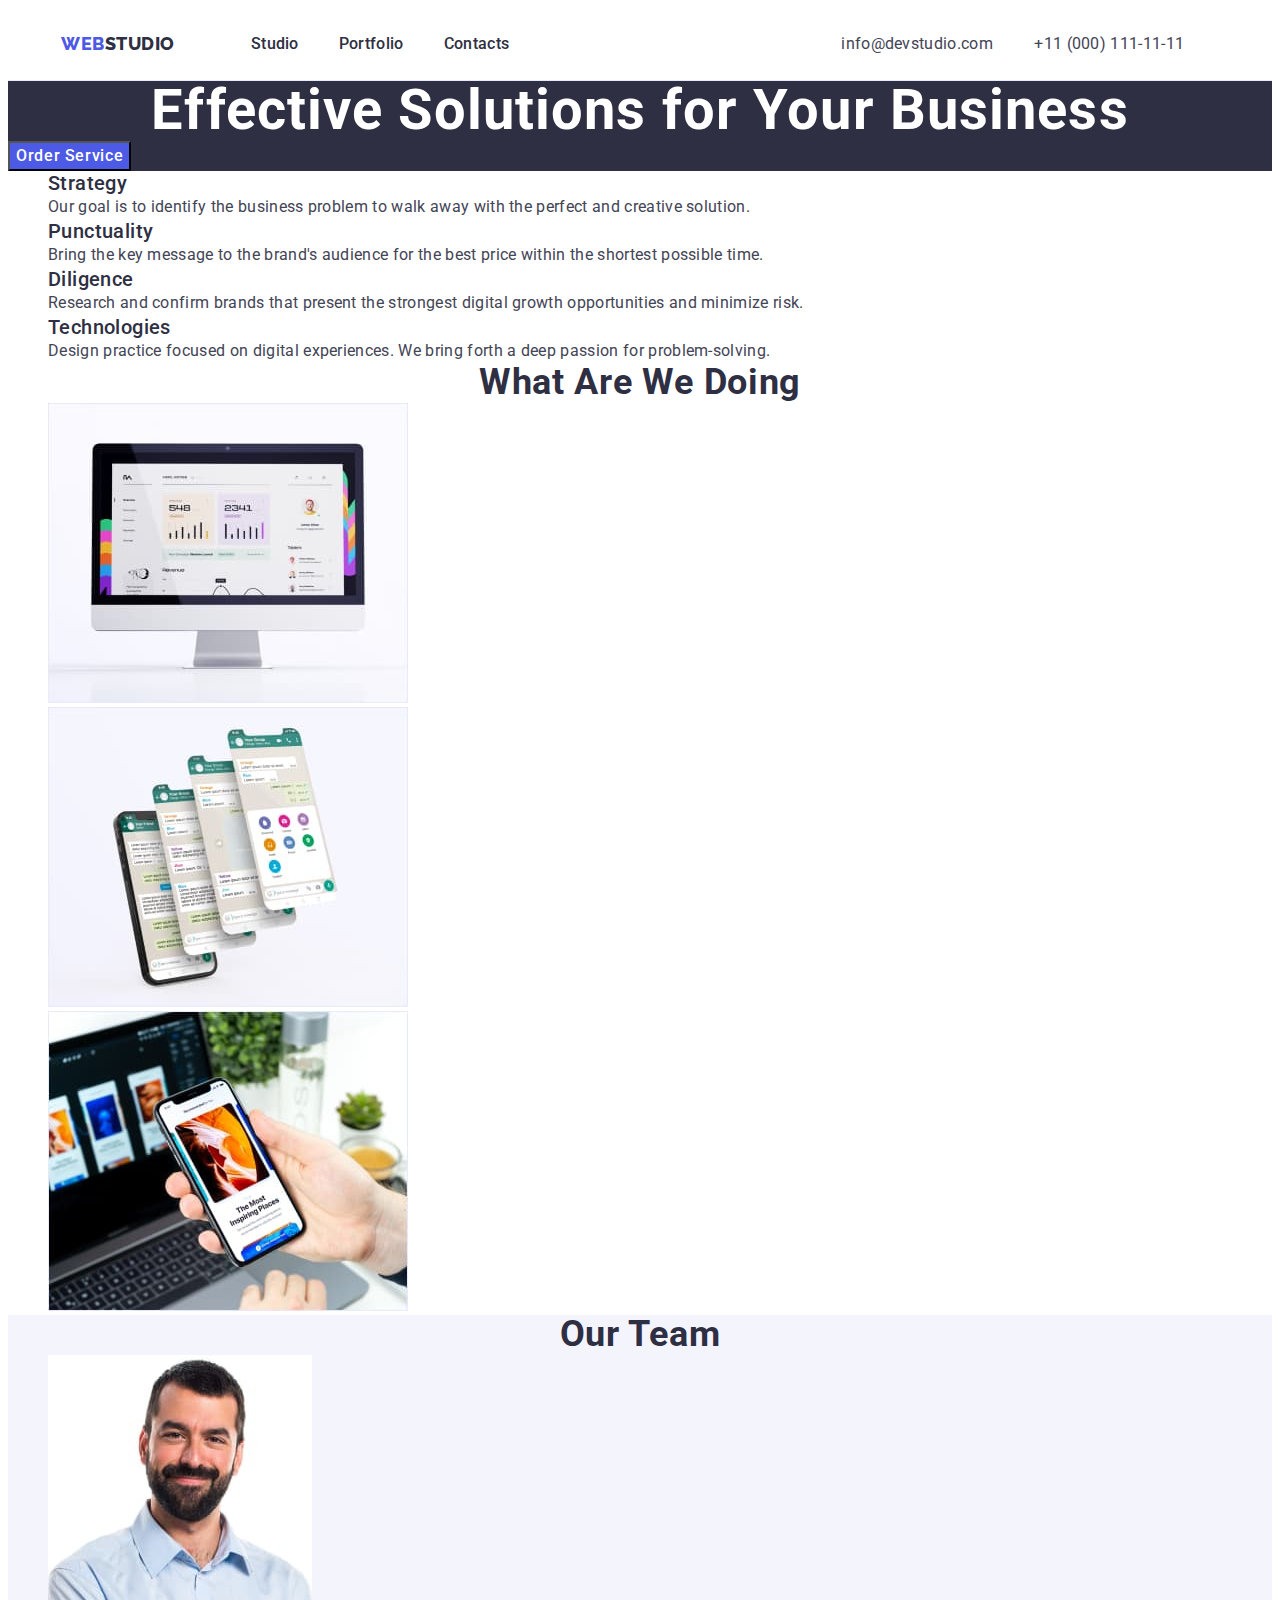
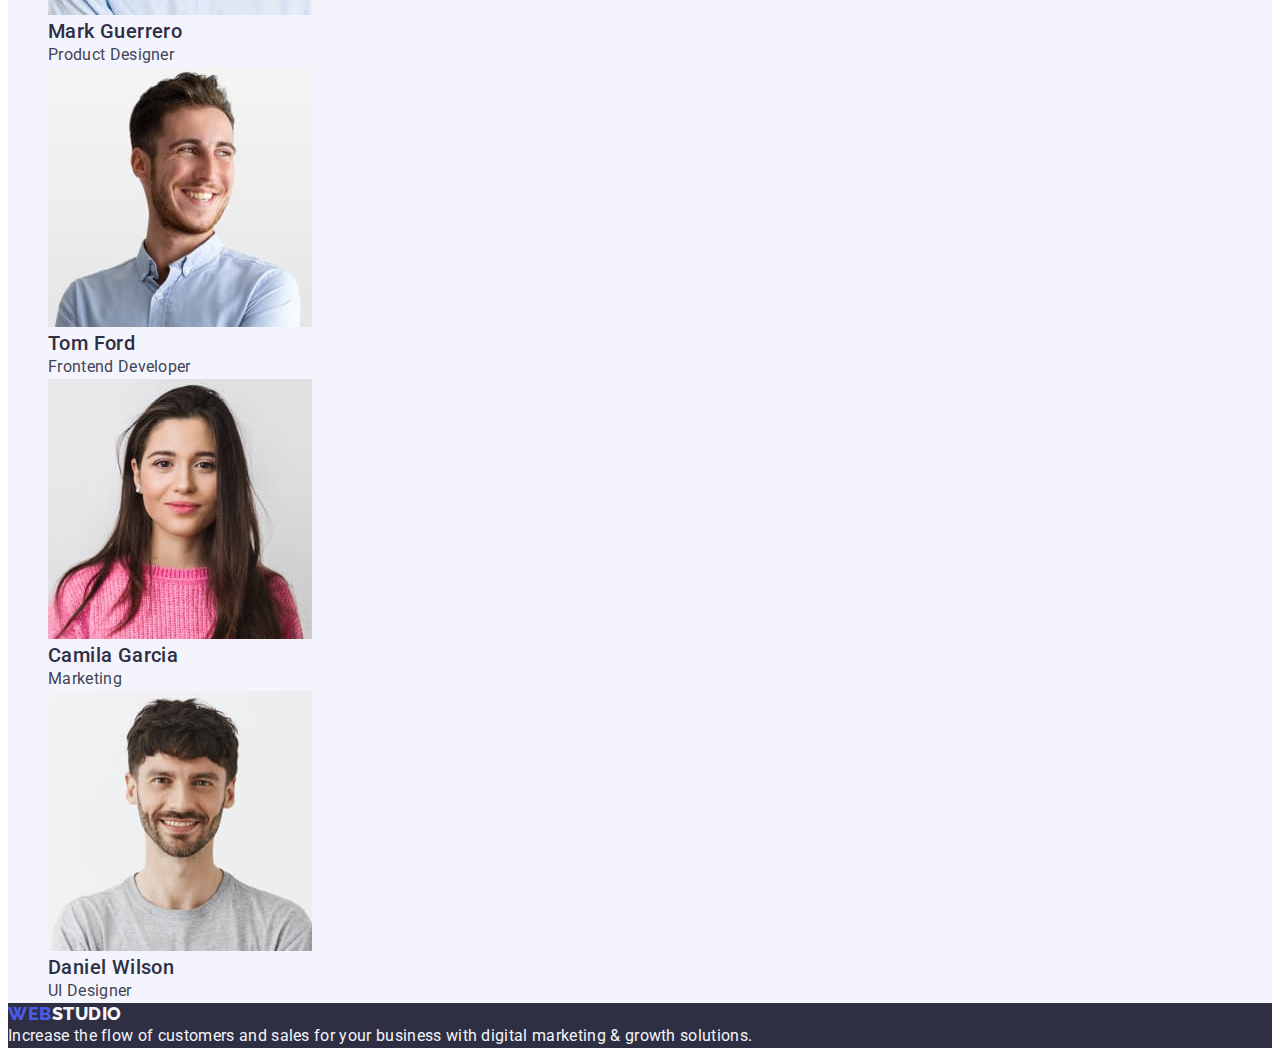
<file: index.html>
<!DOCTYPE html>
<html lang="en">

<head>
	<meta charset="UTF-8" />
	<meta http-equiv="X-UA-Compatible" content="IE=edge" />
	<meta name="viewport" content="width=device-width, initial-scale=1.0" />
	<title>WebStudio</title>
	<link rel="preconnect" href="https://fonts.googleapis.com" />
	<link rel="preconnect" href="https://fonts.gstatic.com" crossorigin />
	<link
		href="https://fonts.googleapis.com/css2?family=Raleway:wght@800&family=Roboto:wght@400;500;700;900&display=swap"
		rel="stylesheet" />
	<link rel="stylesheet" href="https://cdnjs.cloudflare.com/ajax/libs/modern-normalize/1.1.0/modern-normalize.min.css"
		integrity="sha512-wpPYUAdjBVSE4KJnH1VR1HeZfpl1ub8YT/NKx4PuQ5NmX2tKuGu6U/JRp5y+Y8XG2tV+wKQpNHVUX03MfMFn9Q=="
		crossorigin="anonymous" referrerpolicy="no-referrer" />
	<link rel="stylesheet" href="./css/styles.css" />
</head>

<body>
	<header class="header">
		<div class="container flex-container">
			<nav class="nav list">
				<div class="flex-container"><a class="logo link" href="./index.html">Web<span
							class="studio">Studio</span></a>
					<ul class="nav-list list">
						<li class="item"><a class="nav-link link" href="./index.html">Studio</a></li>
						<li class="item">
							<a class="nav-link link" href="./portfolio.html">Portfolio</a>
						</li>
						<li class="item"><a class="nav-link link" href="">Contacts</a></li>
					</ul>
				</div>
			</nav>
			<address class="address list">
				<ul class="address-list list">
					<li class="item">
						<a class="address-link mail link" href="mailto:info@devstudio.com">info@devstudio.com</a>
					</li>
					<li class="item">
						<a class="address-link tel link" href="tel:+110001111111">+11 (000) 111-11-11</a>
					</li>
				</ul>
			</address>
		</div>
	</header>

	<main>
		<section class="hero">
			<h1 class="hero-title">Effective Solutions for Your Business</h1>
			<button class="button-order" type="button">Order Service</button>
		</section>

		<section>
			<h2 class="features-title visually-hidden">Section2</h2>
			<ul class="list">
				<li>
					<h3 class="features-subtitle">Strategy</h3>
					<p class="features-text">
						Our goal is to identify the business problem to walk away with the
						perfect and creative solution.
					</p>
				</li>
				<li>
					<h3 class="features-subtitle">Punctuality</h3>
					<p class="features-text">
						Bring the key message to the brand's audience for the best price
						within the shortest possible time.
					</p>
				</li>
				<li>
					<h3 class="features-subtitle">Diligence</h3>
					<p class="features-text">
						Research and confirm brands that present the strongest digital
						growth opportunities and minimize risk.
					</p>
				</li>
				<li>
					<h3 class="features-subtitle">Technologies</h3>
					<p class="features-text">
						Design practice focused on digital experiences. We bring forth a
						deep passion for problem-solving.
					</p>
				</li>
			</ul>
		</section>

		<section>
			<h2 class="services-title list">What are we doing</h2>
			<ul class="list">
				<li>
					<img src="./images/laptop-img.jpg" alt="computer" width="360" height="300" />
				</li>
				<li>
					<img src="./images/phone-app-img.jpg" alt="iphone" width="360" height="300" />
				</li>
				<li>
					<img src="./images/phone-img.jpg" alt="computer and iphone" width="360" height="300" />
				</li>
			</ul>
		</section>

		<section class="team">
			<h2 class="team-title list">Our Team</h2>
			<ul class="list">
				<li class="">
					<img src="./images/team-photo-1.jpg" alt="a man with a beard" width="264" />
					<h3 class="team-subtitle">Mark Guerrero</h3>
					<p class="team-text">Product Designer</p>
				</li>
				<li class="">
					<img src="./images/team-photo-2.jpg" alt="a man in a shirt" width="264" />
					<h3 class="team-subtitle">Tom Ford</h3>
					<p class="team-text">Frontend Developer</p>
				</li>
				<li class="">
					<img src="./images/team-photo-3.jpg" alt="a girl in a pink sweater" width="264" />
					<h3 class="team-subtitle">Camila Garcia</h3>
					<p class="team-text">Marketing</p>
				</li>
				<li class="">
					<img src="./images/team-photo-4.jpg" alt="a man in a sriyan jacket" width="264" />
					<h3 class="team-subtitle">Daniel Wilson</h3>
					<p class="team-text">UI Designer</p>
				</li>
			</ul>
		</section>
	</main>
	<footer class="footer">
		<a class="logo link" href="./index.html">Web<span class="studio-footer">Studio</span></a>
		<p class="footer-text">
			Increase the flow of customers and sales for your business with digital
			marketing & growth solutions.
		</p>
	</footer>
</body>

</html>
</file>
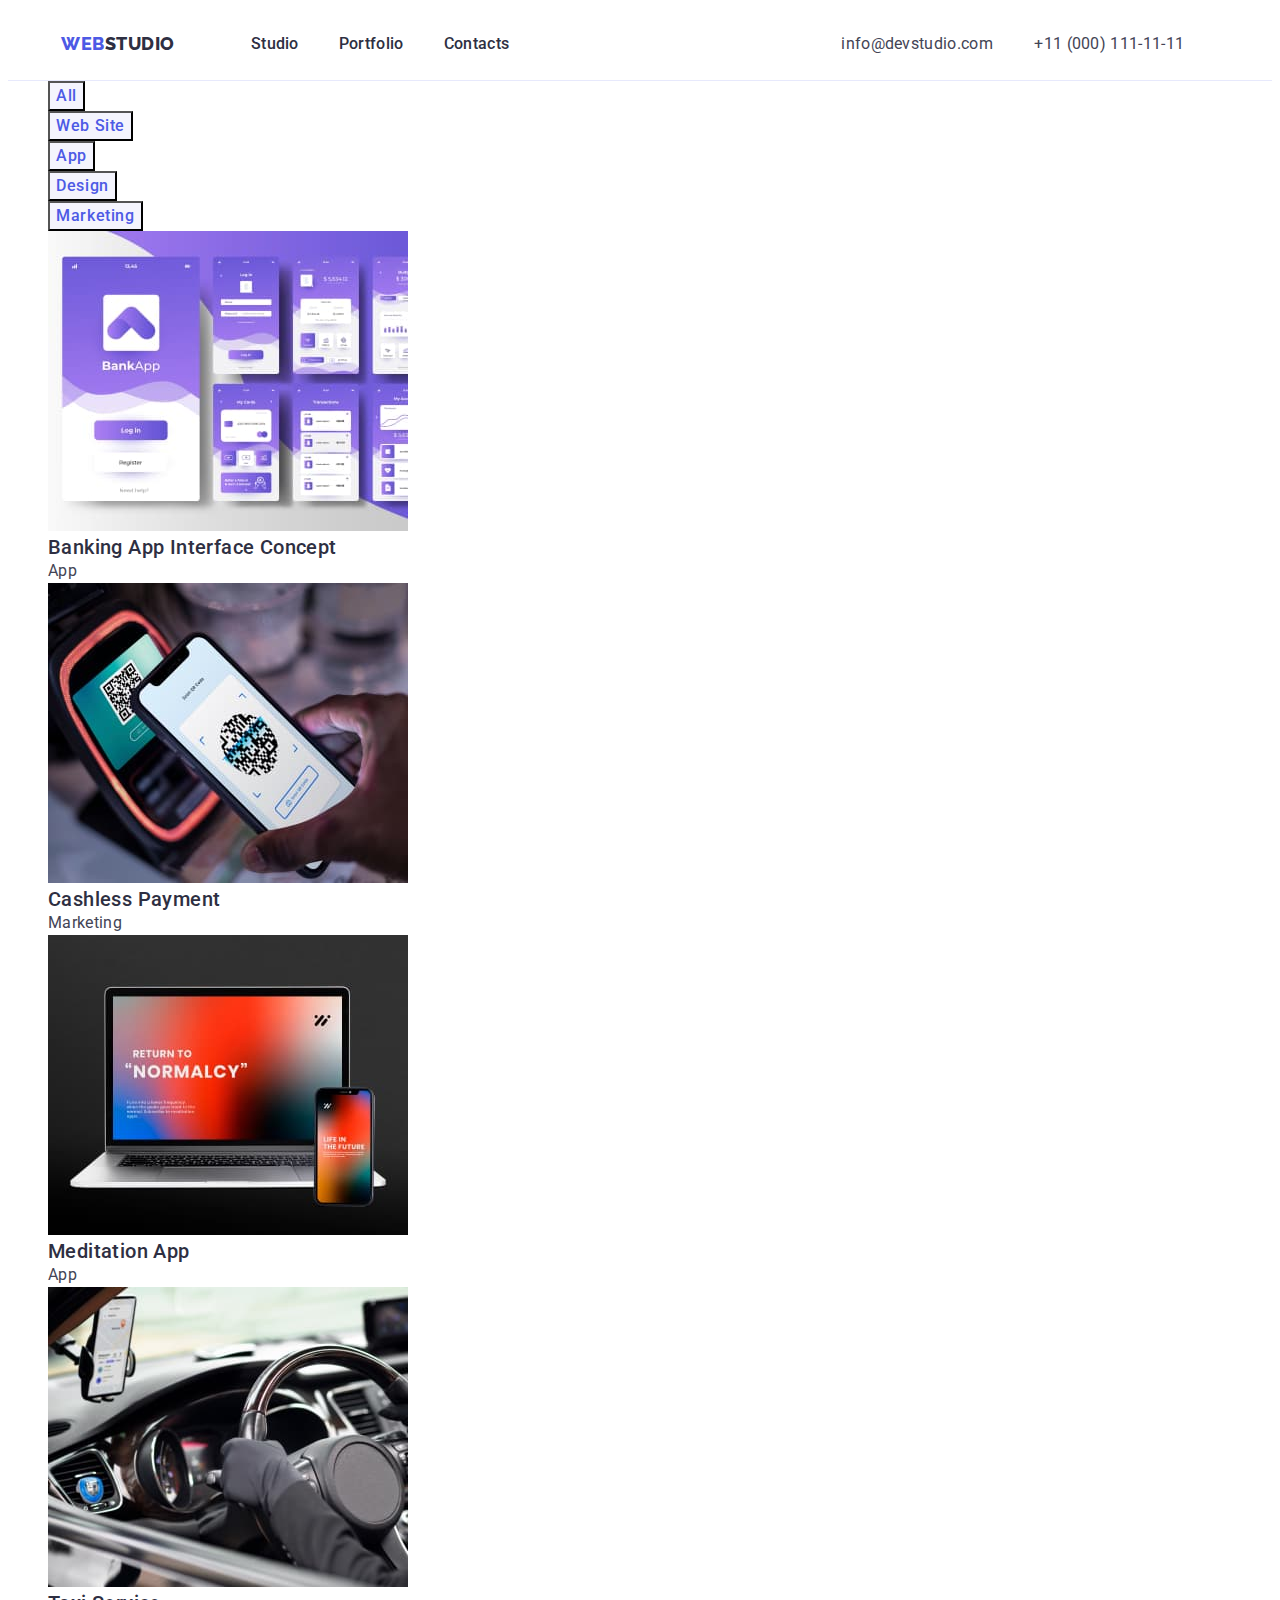
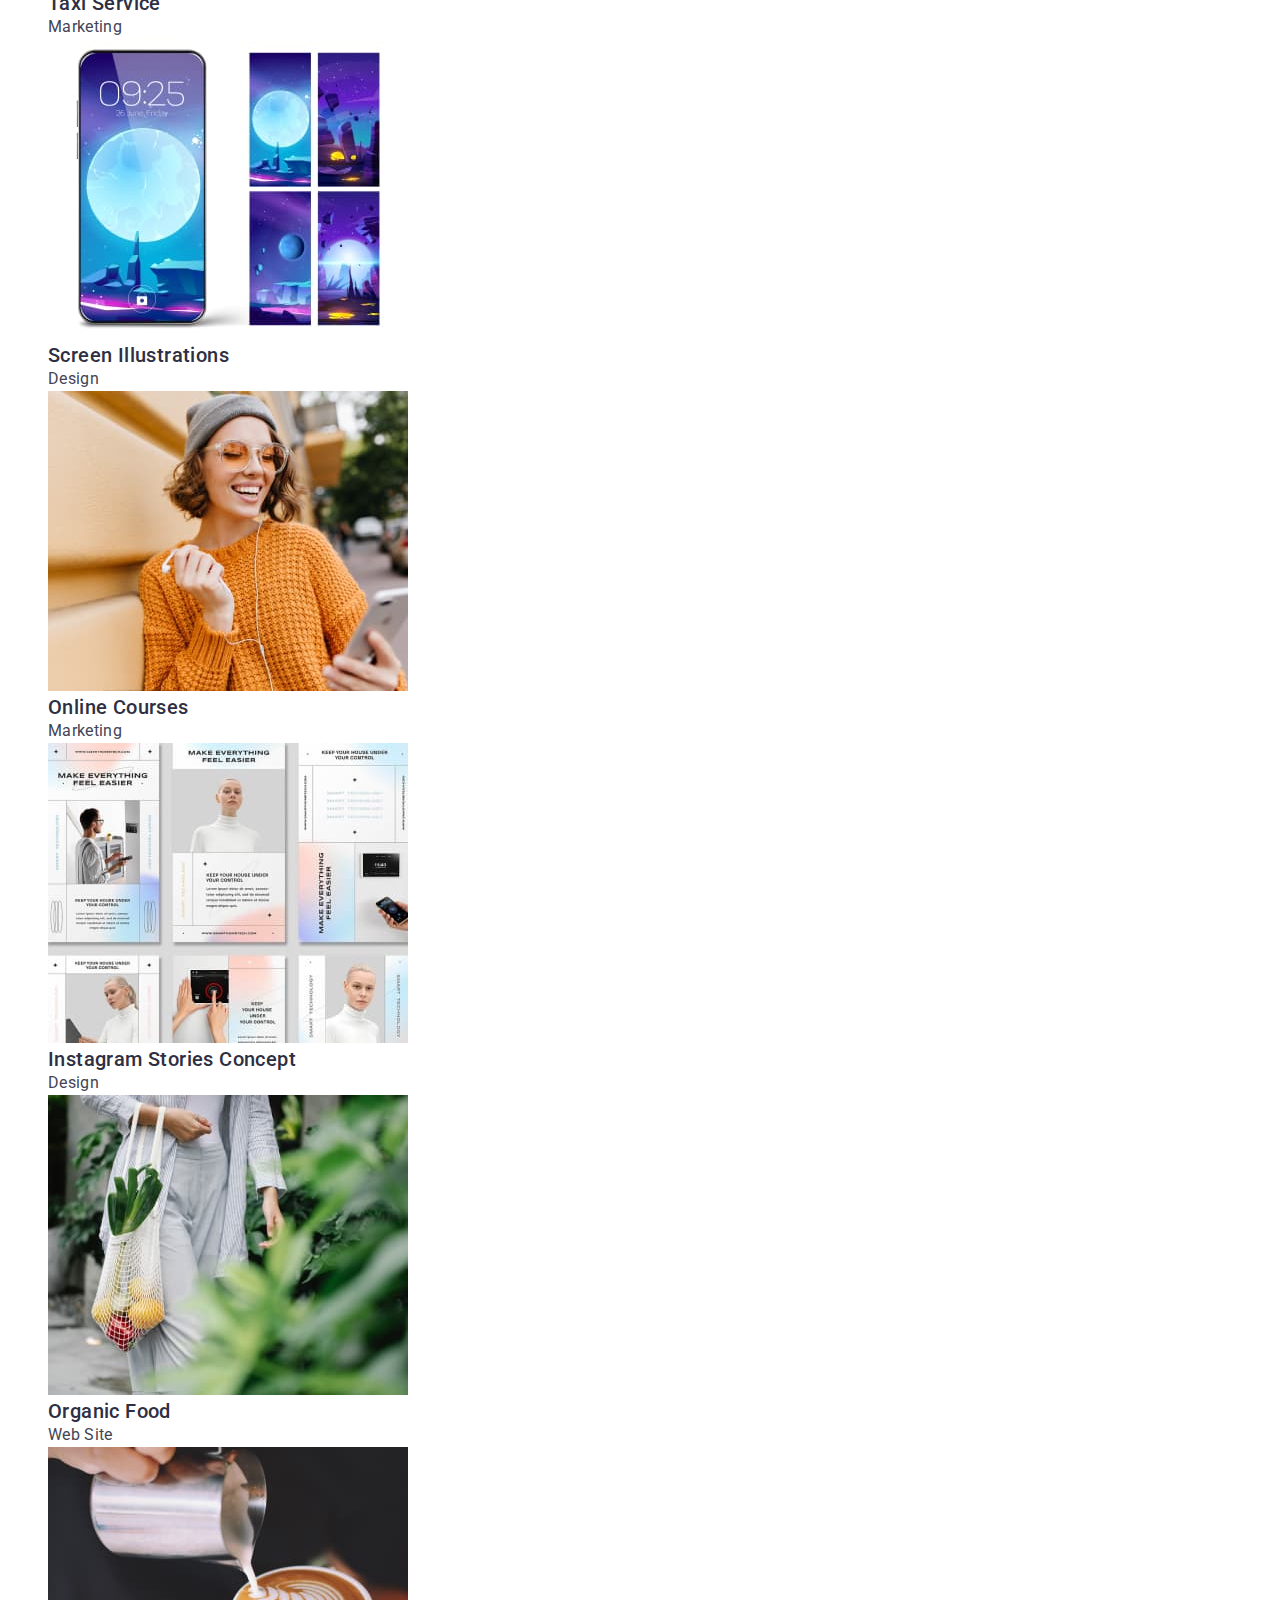
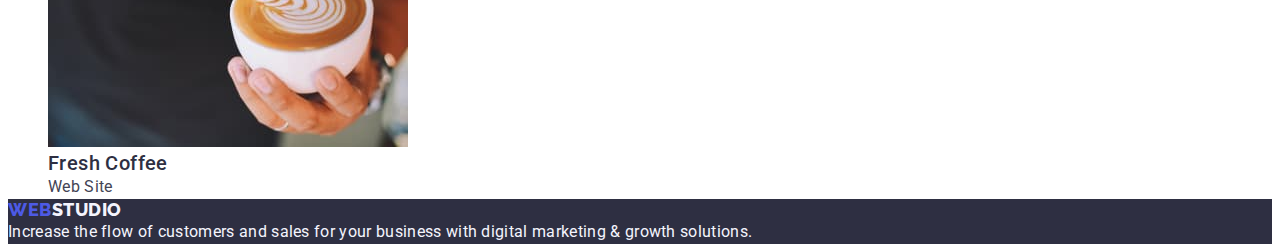
<file: portfolio.html>
<!DOCTYPE html>
<html lang="en">

<head>
	<meta charset="UTF-8" />
	<meta http-equiv="X-UA-Compatible" content="IE=edge" />
	<meta name="viewport" content="width=device-width, initial-scale=1.0" />
	<title>Document</title>
	<link rel="stylesheet" href="./css/styles.css" />
	<link rel="preconnect" href="https://fonts.googleapis.com" />
	<link rel="preconnect" href="https://fonts.gstatic.com" crossorigin />
	<link
		href="https://fonts.googleapis.com/css2?family=Raleway:wght@800&family=Roboto:wght@400;500;700;900&display=swap"
		rel="stylesheet" />
</head>

<body>
	<header class="header">
		<div class="container flex-container">
			<nav class="nav list">
				<div class="flex-container"><a class="logo link" href="./index.html">Web<span
							class="studio">Studio</span></a>
					<ul class="nav-list list">
						<li class="item"><a class="nav-link link" href="./index.html">Studio</a></li>
						<li class="item">
							<a class="nav-link link" href="./portfolio.html">Portfolio</a>
						</li>
						<li class="item"><a class="nav-link link" href="">Contacts</a></li>
					</ul>
				</div>
			</nav>
			<address class="address list">
				<ul class="address-list list">
					<li class="item">
						<a class="address-link mail link" href="mailto:info@devstudio.com">info@devstudio.com</a>
					</li>
					<li class="item">
						<a class="address-link tel link" href="tel:+110001111111">+11 (000) 111-11-11</a>
					</li>
				</ul>
			</address>
		</div>
	</header>

	<main>
		<section>
			<h1 class="filter-title visually-hidden">Sec1</h1>
			<ul class="list">
				<li><button type="button" class="button-filter">All</button></li>
				<li><button type="button" class="button-filter">Web Site</button></li>
				<li><button type="button" class="button-filter">App</button></li>
				<li><button type="button" class="button-filter">Design</button></li>
				<li><button type="button" class="button-filter">Marketing</button></li>
			</ul>
		</section>

		<section>
			<ul class="list">
				<li>
					<a href="" class="link"><img src="./images/img.jpg" alt="app" width="360" height="300" />
						<h2 class="images-title">Banking App Interface Concept</h2>
						<p class="images-text">App</p>
					</a>
				</li>
				<li>
					<a href="" class="link">
						<img src="./images/img1.jpg" alt="iphone" width="360" height="300" />
						<h2 class="images-title">Cashless Payment</h2>
						<p class="images-text">Marketing</p>
					</a>
				</li>
				<li>
					<a href="" class="link">
						<img src="./images/2img.jpg" alt="laptop" width="360" height="300" />
						<h2 class="images-title">Meditation App</h2>
						<p class="images-text">App</p>
					</a>
				</li>
				<li>
					<a href="" class="link">
						<img src="./images/3img.jpg" alt="car" width="360" height="300" />
						<h2 class="images-title">Taxi Service</h2>
						<p class="images-text">Marketing</p>
					</a>
				</li>
				<li>
					<a href="" class="link">
						<img src="./images/4img.jpg" alt="iphone" width="360" height="300" />
						<h2 class="images-title">Screen Illustrations</h2>
						<p class="images-text">Design</p>
					</a>
				</li>
				<li>
					<a href="" class="link">
						<img src="./images/5img.jpg" alt="the girl is holding the phone" width="360" height="300" />
						<h2 class="images-title">Online Courses</h2>
						<p class="images-text">Marketing</p>
					</a>
				</li>
				<li>
					<a href="" class="link">
						<img src="./images/6img.jpg" alt="app" width="360" height="300" />
						<h2 class="images-title">Instagram Stories Concept</h2>
						<p class="images-text">Design</p>
					</a>
				</li>
				<li>
					<a href="" class="link">
						<img src="./images/7img.jpg" alt="Food" width="360" height="300" />
						<h2 class="images-title">Organic Food</h2>
						<p class="images-text">Web Site</p>
					</a>
				</li>
				<li>
					<a href="" class="link">
						<img src="./images/8img.jpg" alt="Coffe" width="360" height="300" />
						<h2 class="images-title">Fresh Coffee</h2>
						<p class="images-text">Web Site</p>
					</a>
				</li>
			</ul>
		</section>
	</main>
	<footer class="footer">
		<a class="logo link" href="./index.html">Web<span class="studio-footer">Studio</span></a>
		<p class="footer-text">
			Increase the flow of customers and sales for your business with digital
			marketing & growth solutions.
		</p>
	</footer>
</body>

</html>
</file>
<file: css/styles.css>
:root {
  --white-color: #ffffff;
  --accent-color: #4d5ae5;
  --accent-pressed-color: #404bbf;
  --primary-title-color: #2e2f42;
  --primary-text-color: #434455;
  --secondary-white-color: #f4f4fd;
}

body {
  font-family: "Roboto", sans-serif;
  color: var(--primary-text-color);
  background-color: var(--white-color);
}

/* header */
.header {
  border-bottom: 1px solid #e7e9fc;
}

.container {
  max-width: 1158px;
  padding: 0 15px;
  margin: 0 auto;
}
.flex-container {
  display: flex;
  align-items: center;
}

/* logo */
.logo {
  padding-top: 24px;
  padding-bottom: 24px;

  font-family: "Raleway", sans-serif;
  font-weight: 800;
  font-size: 18px;
  line-height: 1.17;
  letter-spacing: 0.03em;
  text-transform: uppercase;
  color: var(--accent-color);
}

.studio {
  color: var(--primary-title-color);
}

/* navigation */
.nav-list {
  display: flex;
  margin-left: 76px;
  margin-right: 332px;
  padding-left: 0;
}

.nav-list .item:not(:last-child) {
  margin-right: 40px;
}

.nav-link {
  padding-top: 24px;
  padding-bottom: 24px;
  display: block;

  font-weight: 500;
  font-size: 16px;
  line-height: 1.5;
  letter-spacing: 0.02em;
  color: var(--primary-title-color);
}
.nav-link:hover,
.nav-link:focus {
  color: var(--accent-pressed-color);
}

/* address */
.address-list {
  display: flex;
  align-items: center;
  padding-left: 0;
}

.address-list .mail {
  width: 153px;
}

.address-list .tel {
  width: 151px;
}

.address-list .item:not(:last-child) {
  margin-right: 40px;
}
.address {
  font-style: normal;
}
.address-link {
  padding-top: 24px;
  padding-bottom: 24px;
  display: block;

  font-size: 16px;
  line-height: 1.5;
  letter-spacing: 0.02em;
  color: var(--primary-text-color);
}
.address-link:hover,
.address-link:focus {
  color: var(--accent-pressed-color);
}

/* hero */
.hero {
  background-color: var(--primary-title-color);
}
.hero-title {
  font-size: 56px;
  line-height: 1.07;
  text-align: center;
  letter-spacing: 0.02em;
  color: var(--white-color);
}
.button-order {
  background-color: var(--accent-color);
  font-family: "Roboto", sans-serif;
  font-weight: 500;
  font-size: 16px;
  line-height: 1.5;
  letter-spacing: 0.04em;
  color: var(--white-color);
  cursor: pointer;
}
.button-order:hover,
.button-order:focus {
  color: var(--white-color);
  background-color: var(--accent-pressed-color);
}

/* features, services, team*/
.visually-hidden {
  position: absolute;
  width: 1px;
  height: 1px;
  margin: -1px;
  border: 0;
  padding: 0;
  white-space: nowrap;
  clip-path: inset(100%);
  clip: rect(0 0 0 0);
  overflow: hidden;
}

.services-title,
.team-title {
  font-size: 36px;
  line-height: 1.11;
  text-align: center;
  letter-spacing: 0.02em;
  text-transform: capitalize;
  color: var(--primary-title-color);
}

.features-subtitle,
.team-subtitle {
  font-weight: 500;
  font-size: 20px;
  line-height: 1.2;
  letter-spacing: 0.02em;
  color: var(--primary-title-color);
}

.features-text,
.team-text {
  font-size: 16px;
  line-height: 1.5;
  letter-spacing: 0.02em;
}

.team {
  background-color: var(--secondary-white-color);
}

/* footer */
.footer {
  background-color: var(--primary-title-color);
}
.studio-footer {
  color: var(--secondary-white-color);
}
.footer-text {
  font-family: "Roboto", sans-serif;
  font-style: normal;
  font-weight: 400;
  font-size: 16px;
  line-height: 24px;
  letter-spacing: 0.02em;
  color: var(--secondary-white-color);
}

/* portfolio */

/* buttons */
.button-filter {
  font-family: "Roboto", sans-serif;
  font-weight: 500;
  font-size: 16px;
  line-height: 1.5;
  letter-spacing: 0.04em;
  color: var(--accent-color);
  background-color: var(--secondary-white-color);
  cursor: pointer;
}

.button-filter:hover,
.button-filter:focus {
  color: var(--white-color);
  background-color: var(--accent-pressed-color);
}

/* works */
.images-title {
  font-weight: 500;
  font-size: 20px;
  line-height: 1.2;
  letter-spacing: 0.02em;
  color: var(--primary-title-color);
}
.images-text {
  font-size: 16px;
  line-height: 1.5;
  letter-spacing: 0.02em;
  color: var(--primary-text-color);
}

/* скидання */

.link {
  text-decoration: none;
}

.list {
  list-style: none;
}

h1,
h2,
h3,
h4,
h5,
h6,
p,
ul {
  margin-top: 0;
  margin-bottom: 0;
}
</file>
